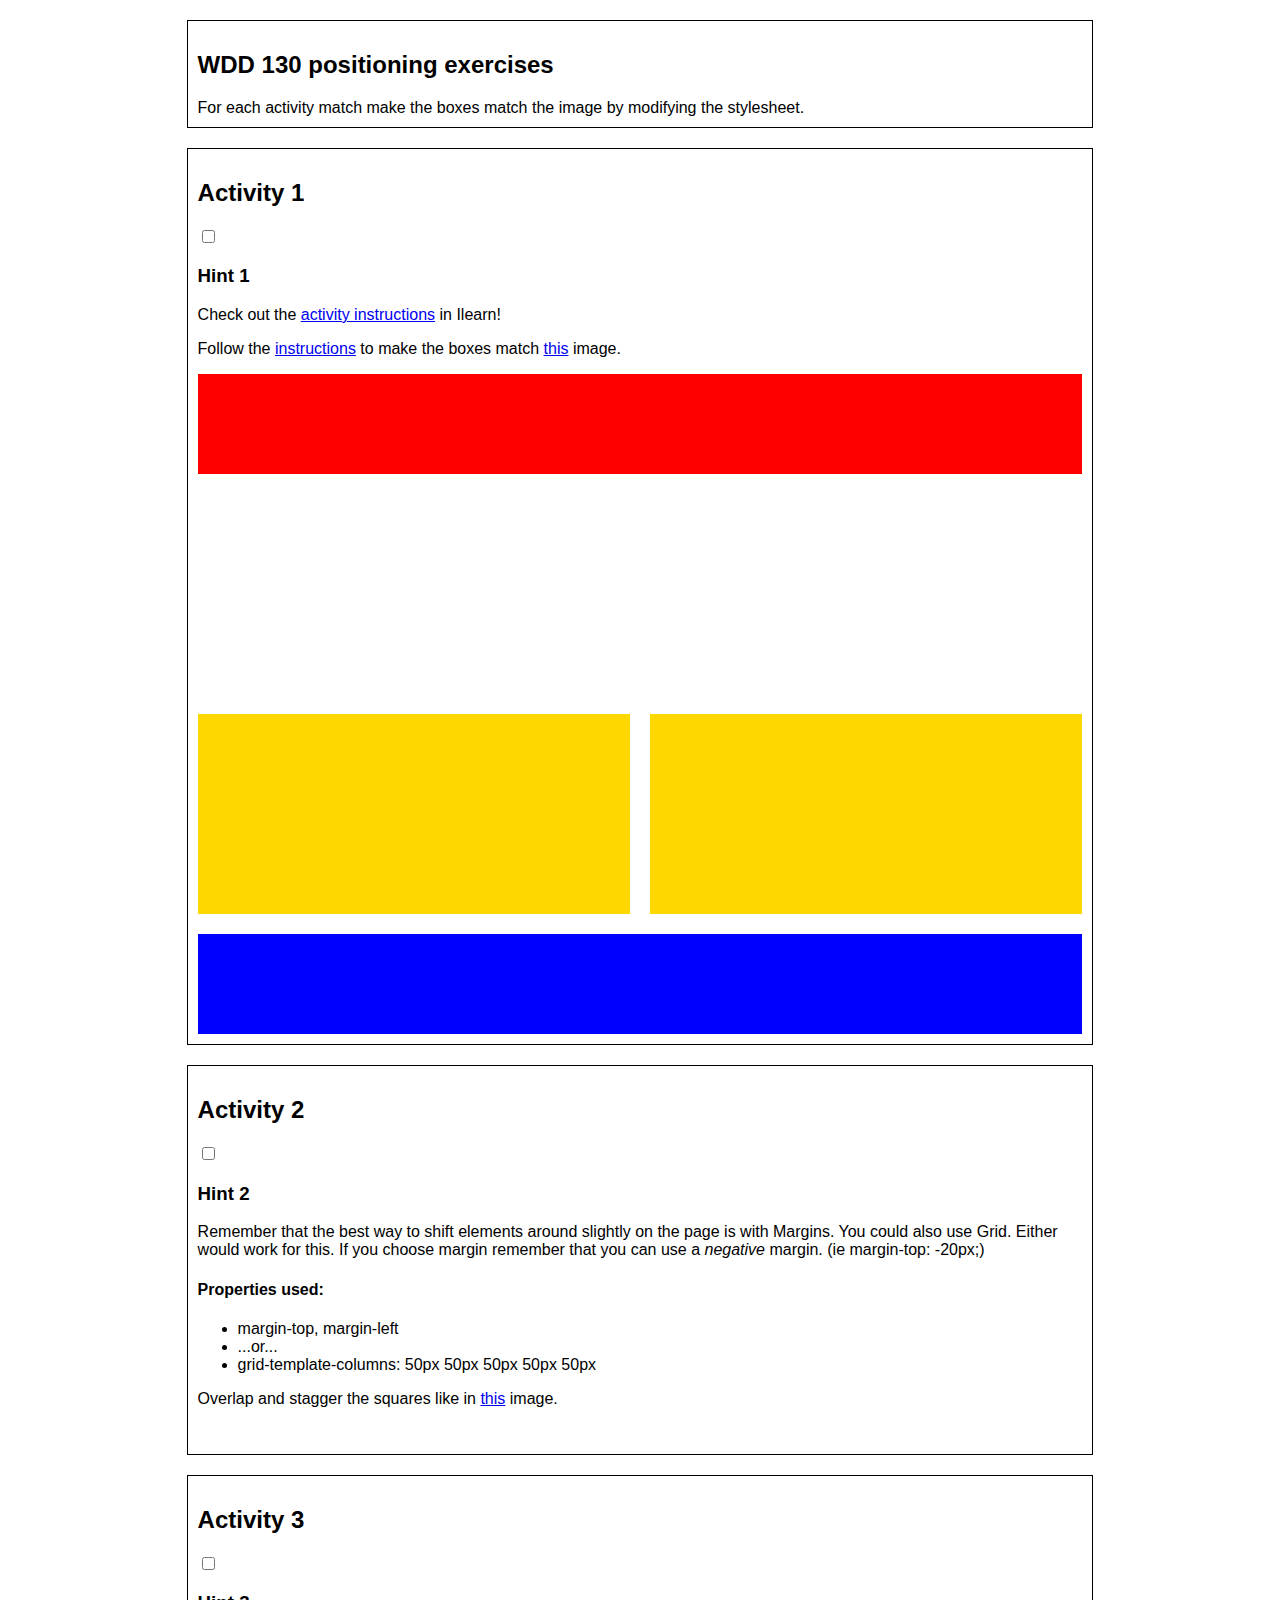
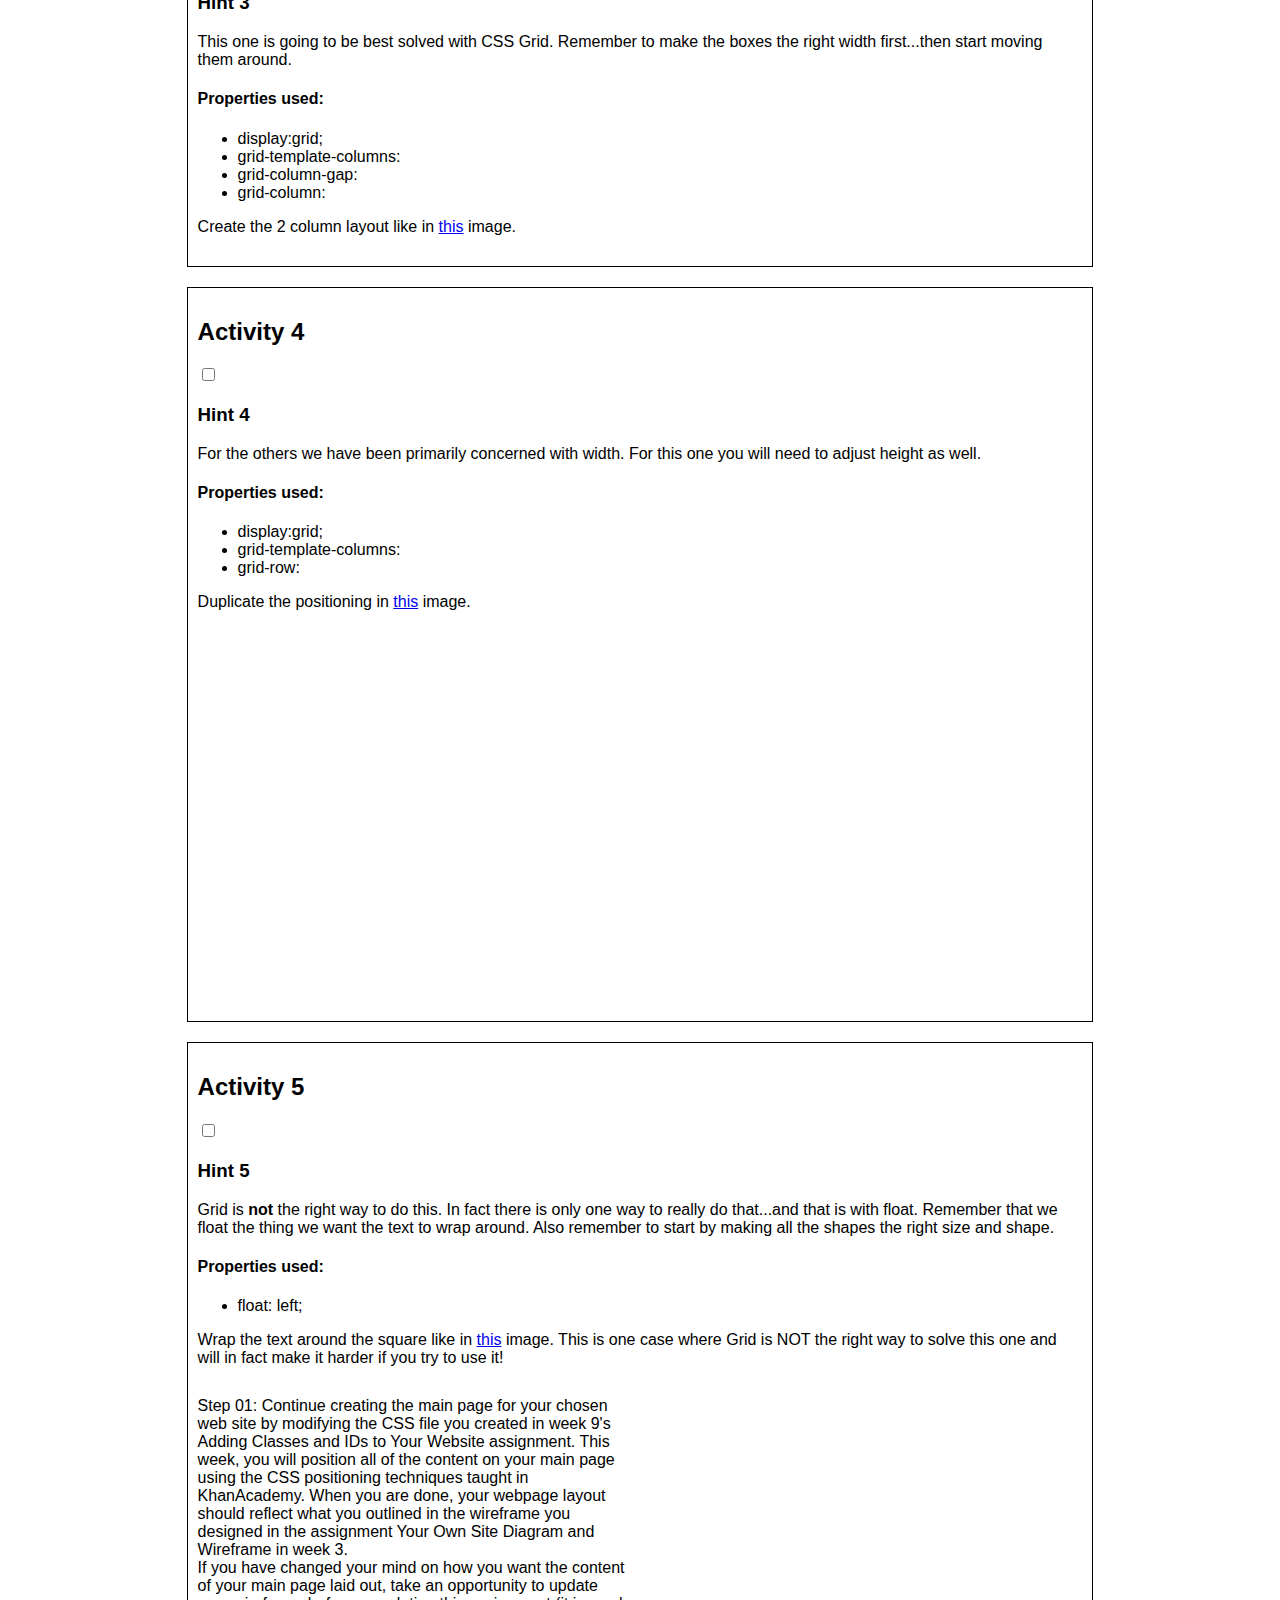
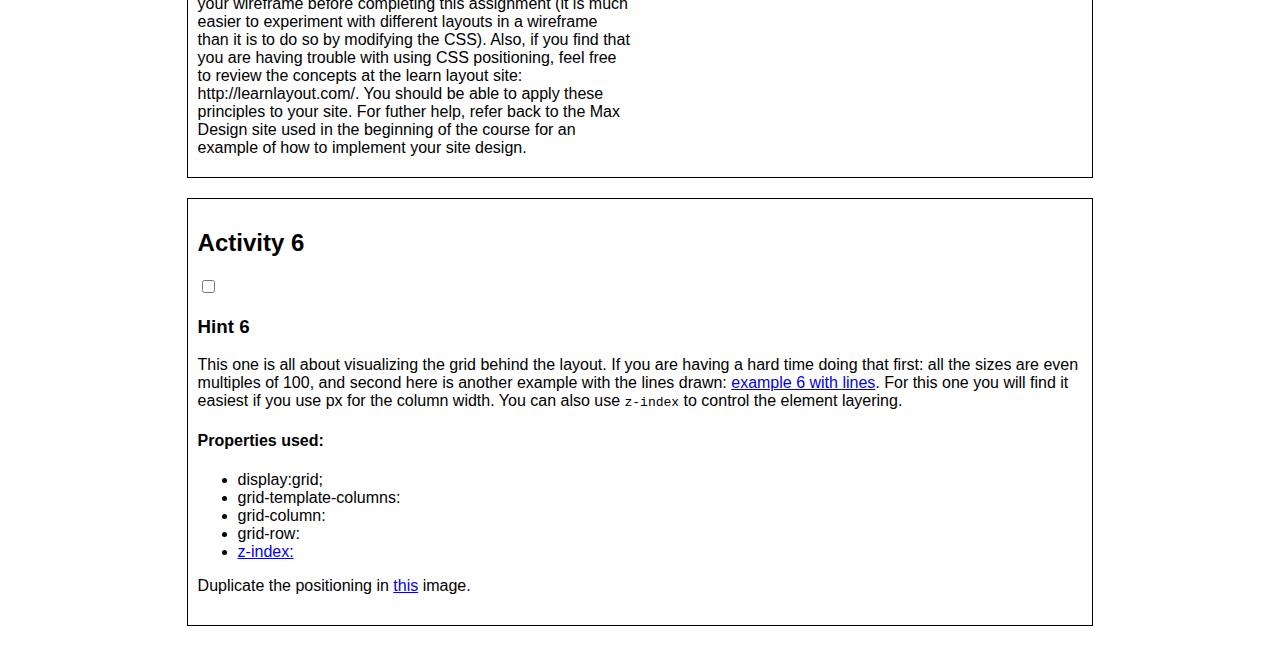
<file: aboutme/wwr/positions.html>
<!DOCTYPE html>
<html lang="en">
    <head>
    <!-- HTML - Name: positioning.html -->
    <title>Positioning Activity</title>
    <link rel="stylesheet" type="text/css" href="positionstyles.css" />
    </head>
    <body>
    <div class="activity">
        <h2>WDD 130 positioning exercises</h2>
        For each activity match make the boxes match the image by modifying the stylesheet.</div>
    <div class="activity">
        <h2>Activity 1</h2>
        <section class="hint"><input type="checkbox" ><i></i> <h3>Hint 1</h3><div><p>Check out the <a href="https://byui-wdd.github.io/wdd130/activities/css-positioning.html" target="_blank">activity instructions</a> in Ilearn!</p></div></section>
        <p>Follow the <a href="https://byui-wdd.github.io/wdd130/activities/css-positioning.html" target="_blank">instructions</a> to make the boxes match  <a href="https://byui-wdd.github.io/wdd130/images/example1.png" target="_blank">this</a> image.</p>
        <div class="content1" >
        <div class="red1" ></div>
        <div class="green1" ></div>
        <div class="green1" ></div>
        <div class="yellow1"></div>
        <div class="yellow1"></div>
        <div class="blue1"></div>
        </div>
    </div>
    <div class="activity">
        <h2>Activity 2</h2>
        <section class="hint"><input type="checkbox" > <h3>Hint 2</h3><i></i><div><p>Remember that the best way to shift elements around slightly on the page is with Margins.  You could also use Grid.  Either would work for this. If you choose margin remember that you can use a <em>negative</em> margin. (ie margin-top: -20px;)</p><h4>Properties used:</h4><ul><li>margin-top, margin-left</li><li>...or...</li><li>grid-template-columns: 50px 50px 50px 50px 50px</li></ul></div></section>
        <p>Overlap and stagger the squares like in <a href="https://byui-wdd.github.io/wdd130/images/example2.png" target="_blank">this</a> image.</p>
        <div class="content2" >
        <div class="red2" ></div>
        <div class="green2" ></div>
        <div class="yellow2"></div>
        <div class="blue2"></div>
        </div>
    </div>
    <div class="activity">
        <h2>Activity 3</h2>
        <section class="hint"><input type="checkbox" > <h3>Hint 3</h3><i></i><div><p>This one is going to be best solved with CSS Grid. Remember to make the boxes the right width first...then start moving them around. </p><h4>Properties used:</h4><ul><li>display:grid;</li><li>grid-template-columns:</li><li>grid-column-gap:</li>
        <li>grid-column:</li>  </ul></div></section>
        Create the 2 column layout like in <a href="https://byui-wdd.github.io/wdd130/images/example3.png" target="_blank">this</a>  image.
        <div class="content3" >
        <div class="red3" ></div>
        <div class="green3" ></div>
        <div class="yellow3"></div>
        <div class="blue3"></div>
        </div>
    </div>
    <div class="activity">
        <h2>Activity 4</h2>
        <section class="hint"><input type="checkbox" > <h3>Hint 4</h3><i></i><div><p>For the others we have been primarily concerned with width. For this one you will need to adjust height as well. </p><h4>Properties used:</h4><ul><li>display:grid;</li><li>grid-template-columns:</li><li>grid-row:</li></ul></div></section>
        Duplicate the positioning in <a href="https://byui-wdd.github.io/wdd130/images/example4.png" target="_blank">this</a> image. 
        <div class="content4" >
        <div class="red4" ></div>
        <div class="green4" ></div>
        <div class="yellow4"></div>
        <div class="blue4"></div>
        </div>
    </div>

    <div class="activity">
        <h2>Activity 5</h2>
        <section class="hint"><input type="checkbox" > <h3>Hint 5</h3><i></i><div><p>Grid is <strong>not</strong> the right way to do this.  In fact there is only one way to really do that...and that is with float. Remember that we float the thing we want the text to wrap around.  Also remember to start by making all the shapes the right size and shape.</p><h4>Properties used:</h4><ul><li>float: left;</li></ul></div></section>
        Wrap the text around the square like in <a href="https://byui-wdd.github.io/wdd130/images/example5.png" target="_blank">this</a> image. This is one case where Grid is NOT the right way to solve this one and will in fact make it harder if you try to use it!
        <div class="content5" >
        <div class="red5" ></div>
        <div class="green5" ></div>
        <div class="yellow5">Step 01: Continue creating the main page for your chosen web site by modifying the CSS file you created in week 9's Adding Classes and IDs to Your Website assignment. This week, you will position all of the content on your main page using the CSS positioning techniques taught in KhanAcademy. When you are done, your webpage layout should reflect what you outlined in the wireframe you designed in the assignment Your Own Site Diagram and Wireframe in week 3. <br />
            If you have changed your mind on how you want the content of your main page laid out, take an opportunity to update your wireframe before completing this assignment (it is much easier to experiment with different layouts in a wireframe than it is to do so by modifying the CSS). Also, if you find that you are having trouble with using CSS positioning, feel free to review the concepts at the learn layout site: http://learnlayout.com/. You should be able to apply these principles to your site. For futher help, refer back to the Max Design site used in the beginning of the course for an example of how to implement your site design.</div>
        <div class="blue5"></div>
        </div>
    </div>
    <div class="activity">
        <h2>Activity 6</h2>
        <section class="hint"><input type="checkbox" > <h3>Hint 6</h3><i></i><div><p>This one is all about visualizing the grid behind the layout. If you are having a hard time doing that first: all the sizes are even multiples of 100, and second here is another example with the lines drawn: <a href="https://byui-wdd.github.io/wdd130/images/example6-hint.png" target="_blank">example 6 with lines</a>. For this one you will find it easiest if you use px for the column width. You can also use <kbd>z-index</kbd> to control the element layering.    </p><h4>Properties used:</h4><ul><li>display:grid;</li><li>grid-template-columns:</li><li>grid-column:</li><li>grid-row:</li><li><a href="https://www.w3schools.com/cssref/pr_pos_z-index.asp" target="_blank">z-index:</a></li></ul></div></section>
        Duplicate the positioning in <a href="https://byui-wdd.github.io/wdd130/images/example6.png" target="_blank">this</a> image.
        <div class="content6" >
        <div class="red6" ></div>
        <div class="green6" ></div>
        <div class="yellow6"></div>
        <div class="blue6"></div>
        </div>
    </div>
    </body>
</html>
</file>
<file: aboutme/wwr/positionstyles.css>
/* CSS - Name: "positionstyles.css" */
/* Activity 1 styles */
.content1 {
    /* This is the parent of the activity 1 boxes. */
    display: grid;
    grid-template-columns: 1fr 1fr;
    justify-items: center;
    gap: 20px;
}
.red1 {
    width: 100%; 
    height: 100px; 
    background-color: red;
    grid-column: 1/3; 
}
.green1 {
    width: 100%; 
    height: 200px; /
    background-color: green;
}
.yellow1 {
    width: 100%; 
    height: 200px; 
    background-color: gold; 
}
.blue1 {
    width: 100%; 
    height: 100px; 
    background-color: blue;
    grid-column: 1/3; 
}

/* Activity 2 styles */
.content2 {
    
    display: grid;
    grid-template-columns: 1fr 1fr;
    justify-items: center;
    gap: 20px;
}


/* Activity 3 styles */
.content3 {
    
    display: grid;
    grid-template-columns: 1fr 1fr;
    justify-items: center;
    gap: 20px;
}


/* Activity 4 styles */
.content4 {
    
    display: grid;
    grid-template-columns: 1fr 1fr;
    justify-items: center;
    gap: 20px;
    height: 400px;
}


/* Activity 5 styles */
.content5 {
    
    display: grid;
    grid-template-columns: 1fr 1fr;
    justify-items: center;
    gap: 20px;
    height: 400px;
}


/* Activity 6 styles */
.content6 {
   
    display: grid;
    grid-template-columns: 1fr 1fr;
    justify-items: center;
    gap: 20px;
}



.activity {
    width: 70%; 
    margin: 20px auto; 
    font-family: Arial, sans-serif; 
    border: 1px solid black; 
    padding: 10px; 
    clear:both; 
    overflow: auto;
}
/* Add your custom styles for hints, if necessary */
</file>
